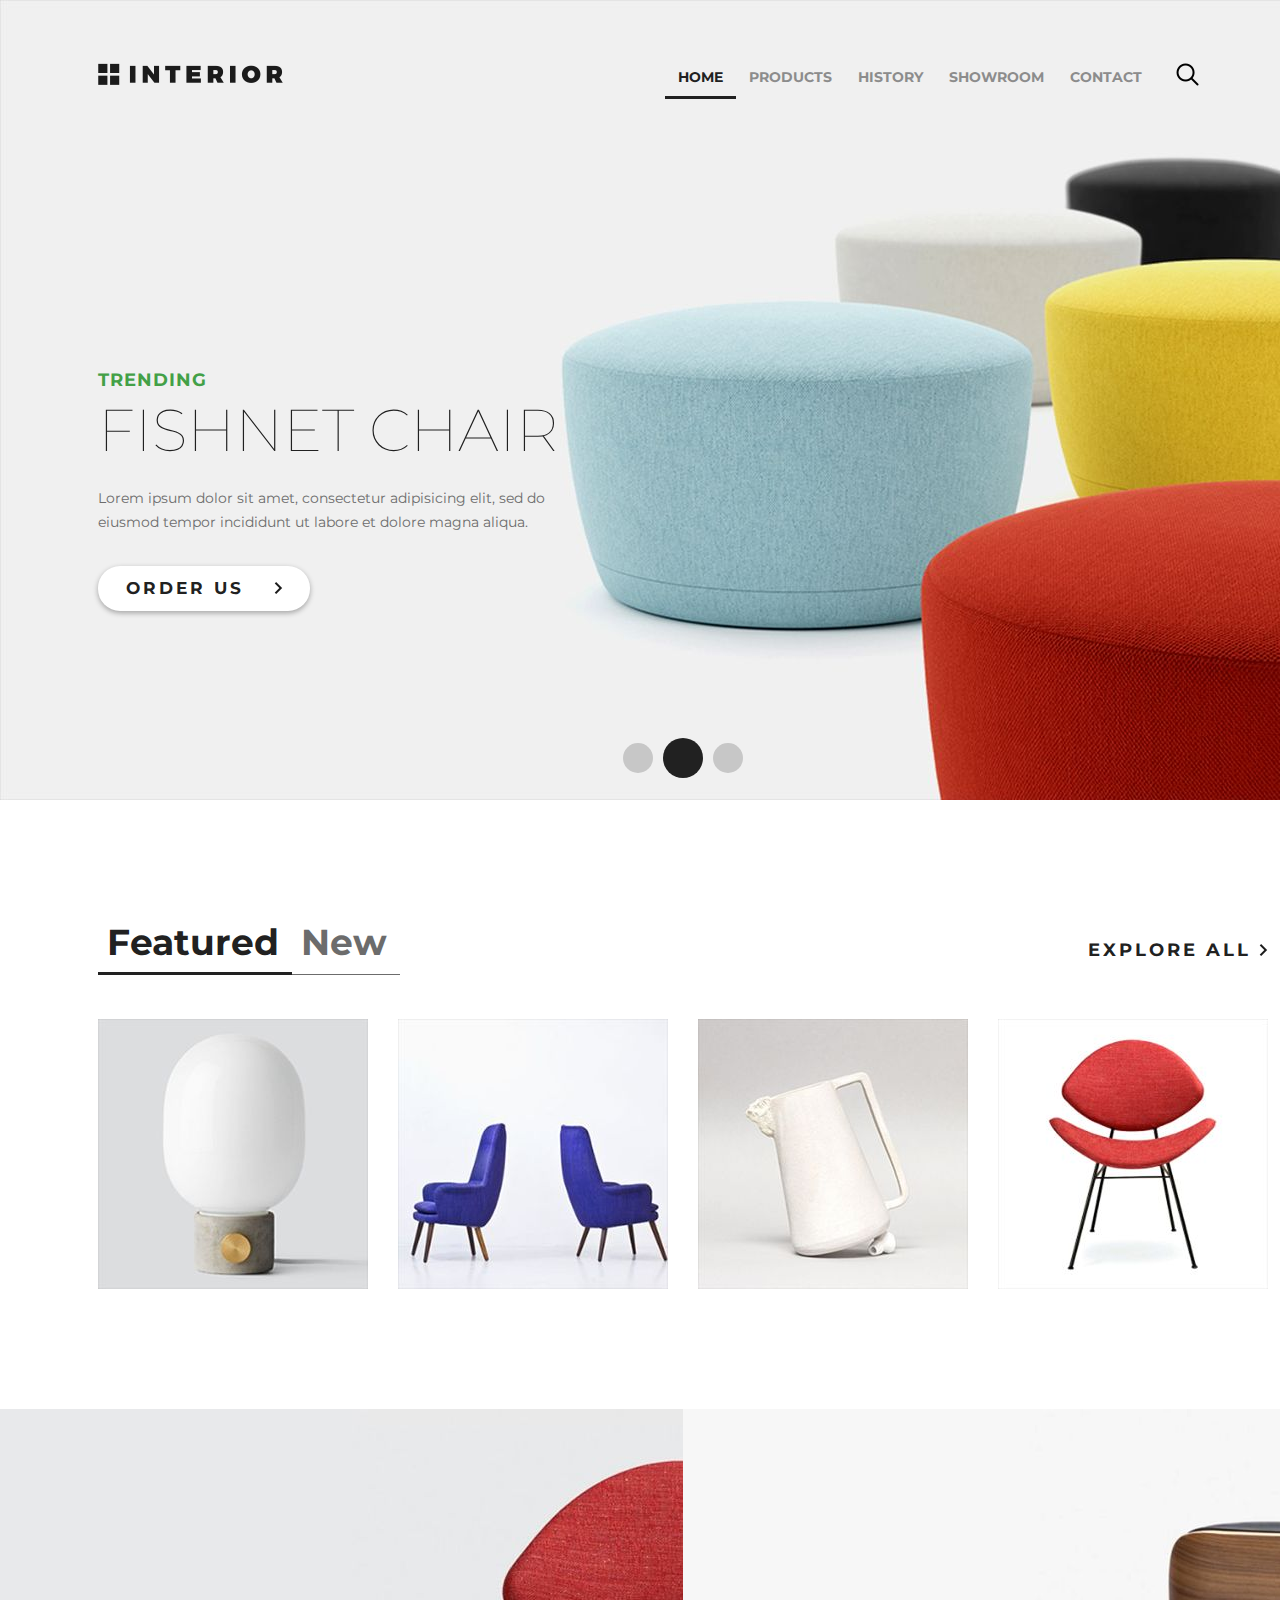
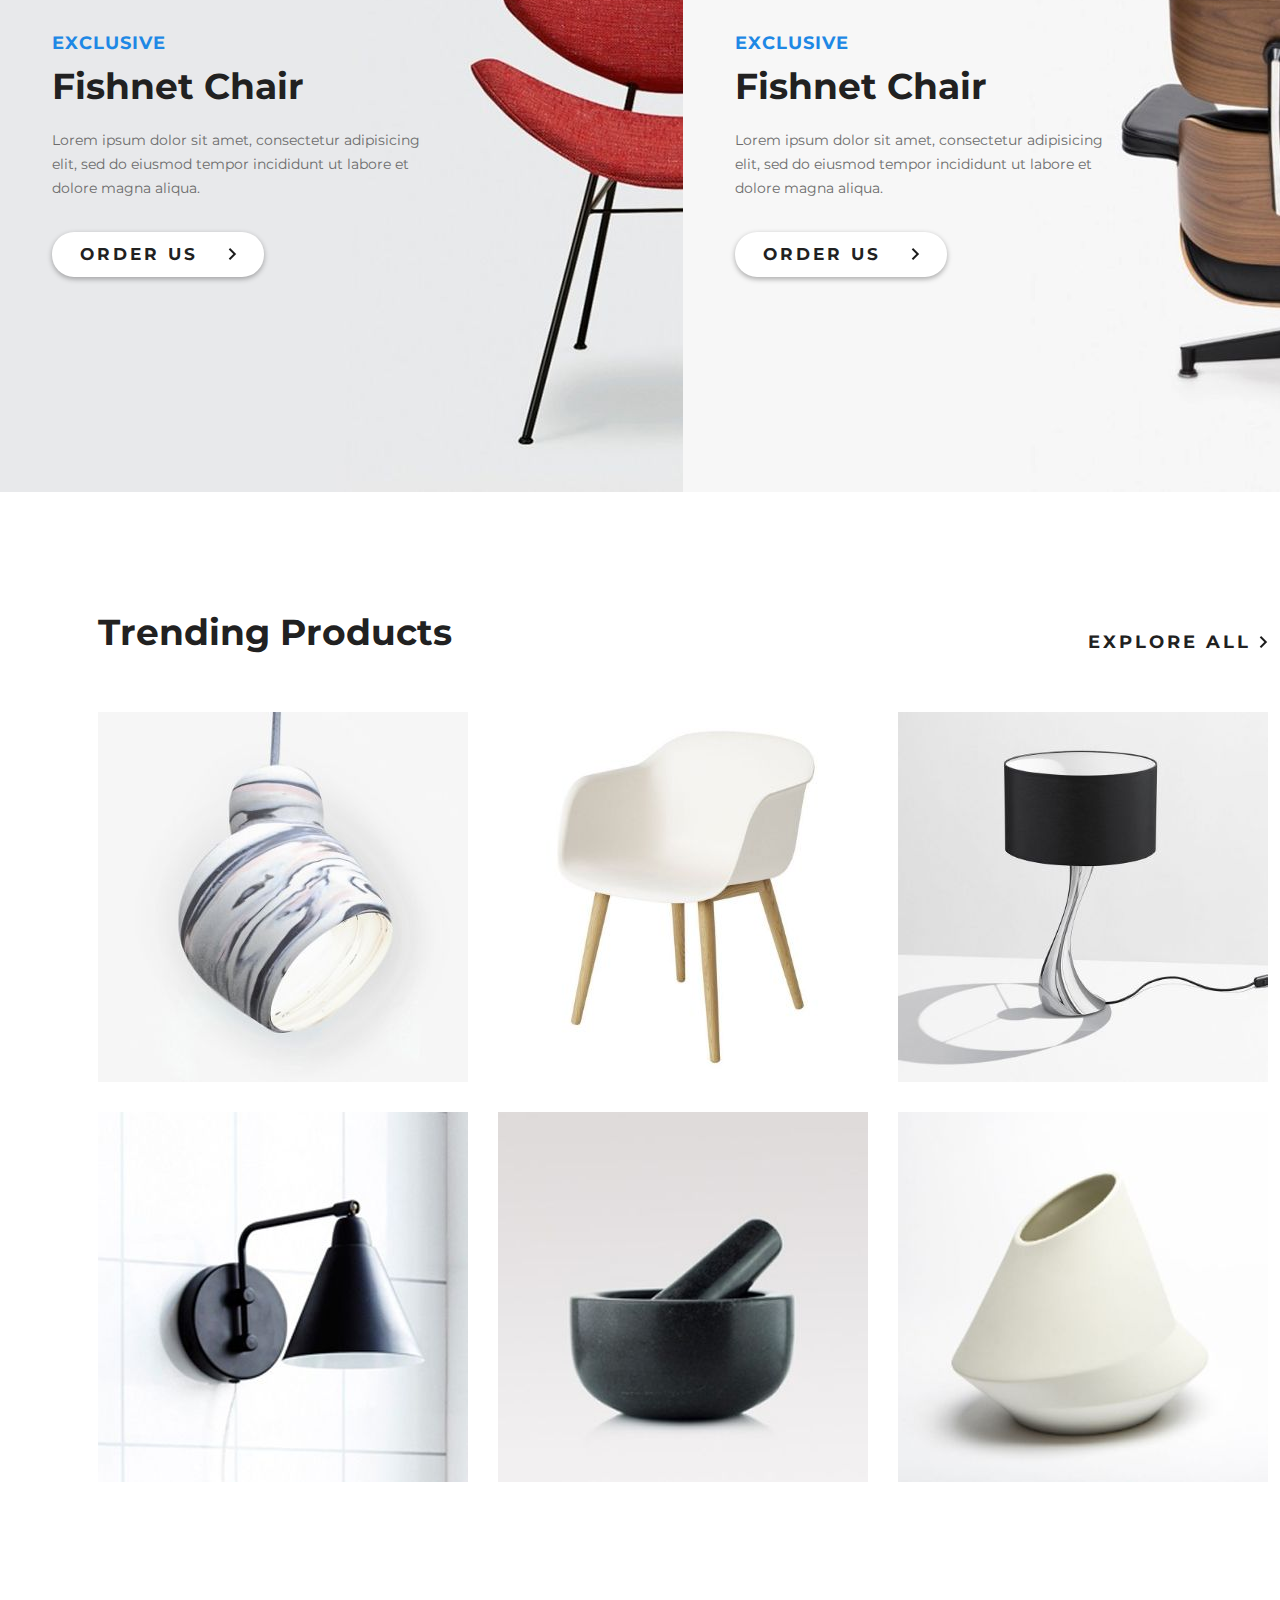
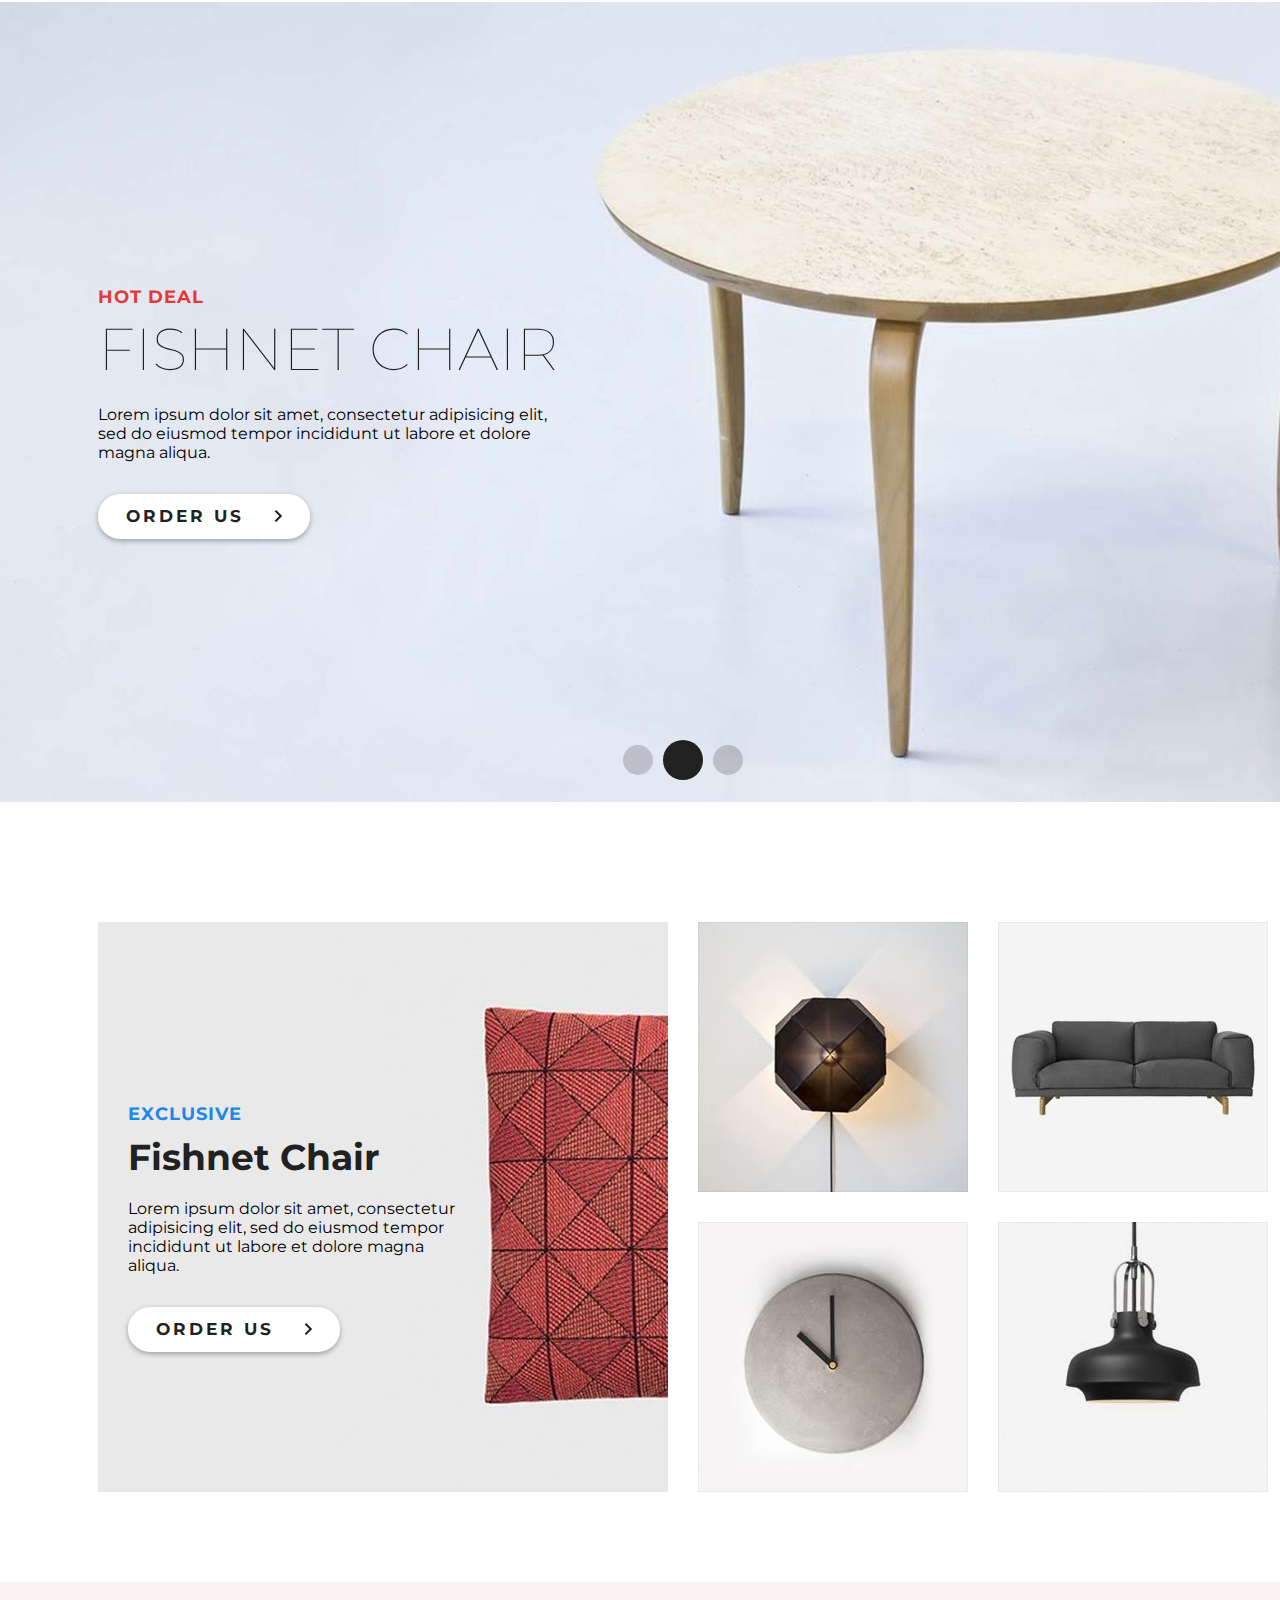
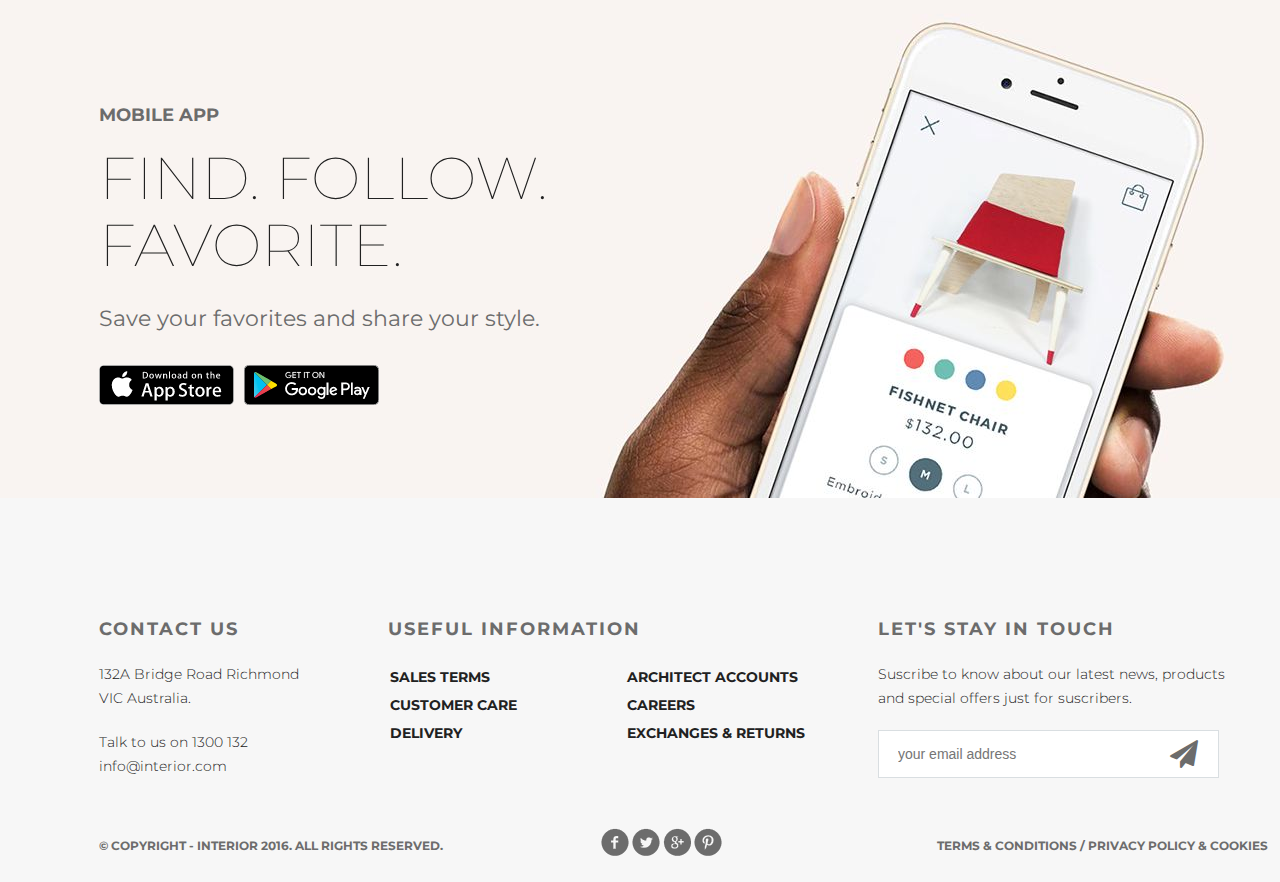
<file: index.html>
<!DOCTYPE html>
<html>
<head>
	<meta charset="utf-8">
	<title>Shop</title>
	<link rel="stylesheet" type="text/css" href="style.css">
	<link rel="stylesheet" href="fonts/font-awesome/css/font-awesome.css">
</head>
<body>
	<div class="container">
		<div class="slider">
			<div class="header clearfix">
				<a href="index.html" class="logo"></a>
				<ul class="menu">
					<li><a href="#" class="active">home</a></li>
					<li><a href="products.html">products</a></li>
					<li><a href="#">history</a></li>
					<li><a href="details.html">showroom</a></li>
					<li><a href="contact.html">contact</a></li>
				</ul>
				<a href="#" class="search"></a>
			</div>
			<div class="text-slider">
				<h3 class="green">trending</h3>
				<h3 class="big"> fishnet chair</h3>
				<p>Lorem ipsum dolor sit amet, consectetur adipisicing elit, sed do eiusmod
				tempor incididunt ut labore et dolore magna aliqua.</p>
				<a href="#" class="button-order">order us <img src="img/arrow.png" alt=""></a>
			</div>	
			<div class="navi">
				<a href="#"></a><a href="#"></a><a href="#"></a>
			</div>
		</div>

		<div class="featured">
			<div class="featured-menu">
					<a class="active" href="#">Featured</a><a href="#">New</a>
			</div>
			<a class="explore" href="#">explore all <img src="img/arrow.png" alt=""></a>
			<div class="clearfix">
			</div>
			<div class="tab-content">
				<div class="block">
					<a href="#"><img src="img/product-1.jpg" alt=""> 
						<div class="text">
							<img src="img/icon-hover.png" alt="img">
							<h4>Fishnet Chair</h4>
							<p>Seat and back with upholstery made of cold cure foam. </p>
						</div> 
					</a>
				</div>
				<div class="block">
					<a href="#"><img src="img/product-2.jpg" alt="">
						<div class="text">
							<img src="img/icon-hover.png" alt="">
							<h4>Fishnet Chair</h4>
							<p>Seat and back with upholstery made of cold cure foam. </p>
						</div>
					</a>
				</div>	
				<div class="block">
					<a href="#"><img src="img/product-3.jpg" alt="">
						<div class="text">
							<img src="img/icon-hover.png" alt="">
							<h4>Fishnet Chair</h4>
							<p>Seat and back with upholstery made of cold cure foam. </p>
						</div>
					</a>
				</div>
				<div class="block">
					<a href="#"><img src="img/product-4.jpg" alt="">
						<div class="text">
							<img src="img/icon-hover.png" alt="">
							<h4>Fishnet Chair</h4>
							<p>Seat and back with upholstery made of cold cure foam. </p>
						</div>
					</a>
				</div>
			</div>
		</div>

		<div class="promo-product clearfix">
			<div class="promo-content-1">
				<div class="text-promo">
					<h3 class="blue">exclusive</h3>
					<h3 class="big-bold"> Fishnet Chair</h3>
					<p>Lorem ipsum dolor sit amet, consectetur adipisicing elit, sed do eiusmod
					tempor incididunt ut labore et dolore magna aliqua.</p>
					<a href="#" class="button-order">order us <img src="img/arrow.png" alt=""></a>
				</div>
			</div>
			<div class="promo-content-2">
				<div class="text-promo">
					<h3 class="blue">exclusive</h3>
					<h3 class="big-bold"> Fishnet Chair</h3>
					<p>Lorem ipsum dolor sit amet, consectetur adipisicing elit, sed do eiusmod
					tempor incididunt ut labore et dolore magna aliqua.</p>
					<a href="#" class="button-order">order us <img src="img/arrow.png" alt=""></a>
				</div>
			</div>
		</div>

		<div class="trending">
			<div class="title clearfix">
				<h2>Trending Products</h2>
				<a class="explore" href="#">explore all <img src="img/arrow.png" alt=""></a>
			</div>
			<div class="trending-products clearfix">

				<div class="block">
					<a href="#"><img src="img/product-11.jpg" alt="">
						<div class="text">
							<img src="img/icon-hover.png" alt="img">
							<h4>Fishnet Chair</h4>
							<p>Seat and back with upholstery made of cold cure foam. </p>
						</div>
					</a>
				</div>
				<div class="block">
					<a href="#"><img src="img/product-21.jpg" alt="">
						<div class="text">
							<img src="img/icon-hover.png" alt="img">
							<h4>Fishnet Chair</h4>
							<p>Seat and back with upholstery made of cold cure foam. </p>
						</div>
					</a>
				</div>
				<div class="block">
					<a href="#"><img src="img/product-31.jpg" alt="">
						<div class="text">
							<img src="img/icon-hover.png" alt="img">
							<h4>Fishnet Chair</h4>
							<p>Seat and back with upholstery made of cold cure foam. </p>
						</div>
					</a>
				</div>
				<div class="block">
					<a href="#"><img src="img/product-41.jpg" alt="">
						<div class="text">
							<img src="img/icon-hover.png" alt="img">
							<h4>Fishnet Chair</h4>
							<p>Seat and back with upholstery made of cold cure foam. </p>
						</div>
					</a>
				</div>
				<div class="block">
					<a href="#"><img src="img/product-51.jpg" alt="">
						<div class="text">
							<img src="img/icon-hover.png" alt="img">
							<h4>Fishnet Chair</h4>
							<p>Seat and back with upholstery made of cold cure foam. </p>
						</div>
					</a>
				</div>
				<div class="block">
					<a href="#"><img src="img/product-61.jpg" alt="">
						<div class="text">
							<img src="img/icon-hover.png" alt="img">
							<h4>Fishnet Chair</h4>
							<p>Seat and back with upholstery made of cold cure foam. </p>
						</div>
					</a>
				</div>
			</div>
		</div>

		<div class="hot-deal">
			<div class="text-hotDeal">
				<h3 class="red">hot deal</h3>
				<h3 class="big">fishnet chair</h3>
				<p>Lorem ipsum dolor sit amet, consectetur adipisicing elit, sed do eiusmod
				tempor incididunt ut labore et dolore magna aliqua.</p>
				<a href="#" class="button-order">order us <img src="img/arrow.png" alt=""></a>
			</div>
			<div class="navi">
				<a href="#"></a><a href="#"></a><a href="#"></a>
			</div>
		</div>

		<div class="exclusive clearfix">
			<div class="exclusive-big">
				<div class="text-exclusive">
					<h3 class="blue">exclusive</h3>
					<h3 class="big-bold">Fishnet Chair</h3>
					<p>Lorem ipsum dolor sit amet, consectetur adipisicing elit, sed do eiusmod
					tempor incididunt ut labore et dolore magna aliqua.</p>
					<a href="#" class="button-order">order us <img src="img/arrow.png" alt=""></a>
				</div>
			</div>
			<div class="exclusive-small">

				<div class="block">
					<a href="#"><img src="img/product-2-sm.jpg" alt="">
						<div class="text">
							<img src="img/icon-hover.png" alt="img">
							<h4>Fishnet Chair</h4>
							<p>Seat and back with upholstery made of cold cure foam. </p>
						</div>
					</a>
				</div>
				<div class="block">
					<a href="#"><img src="img/product-3-sm.jpg" alt="">
						<div class="text">
							<img src="img/icon-hover.png" alt="img">
							<h4>Fishnet Chair</h4>
							<p>Seat and back with upholstery made of cold cure foam. </p>
						</div>
					</a>
				</div>
				<div class="block">
					<a href="#"><img src="img/product-4-sm.jpg" alt="">
						<div class="text">
							<img src="img/icon-hover.png" alt="img">
							<h4>Fishnet Chair</h4>
							<p>Seat and back with upholstery made of cold cure foam. </p>
						</div>
					</a>
				</div>
				<div class="block">
					<a href="#"><img src="img/product-5-sm.jpg" alt="">
						<div class="text">
							<img src="img/icon-hover.png" alt="img">
							<h4>Fishnet Chair</h4>
							<p>Seat and back with upholstery made of cold cure foam. </p>
						</div>
					</a>
				</div>
			</div>
		</div>
		
		<div class="mobile">
			<div class="text-mobile">
				<h3 class="grey">mobile app</h3>
				<h3 class="big-mobile">find. follow. favorite.</h3>
				<p>Save your favorites and share your style.</p>
				<a href="#" class="app"><img src="img/app-store.png" alt=""></a>
				<a href="#" class="app"><img src="img/google-play.png" alt=""></a>
			</div> 
		</div>
		
		<div class="clr"></div>

	</div>

<div class="footer">
			<div class="clearfix">
				<div class="text-footer">
					<h3>contact us</h3>
					<p>132A Bridge Road Richmond VIC Australia.</p>
					<p>Talk to us on 1300 132 info@interior.com</p>
				</div>
				<div class="text-footer">
					<h3>useful information</h3>
					<table>
						<tr>
							<td><a href="#">Sales terms</a></td>
	 						<td><a href="#">Architect accounts</a></td>
						</tr>
						<tr>
							<td><a href="#">Customer care</a></td>
	 						<td><a href="#">Careers</a></td>
						</tr>
						<tr>
							<td><a href="#">Delivery</a></td>
	 						<td><a href="#">Exchanges&nbsp;&amp;&nbsp;returns</a></td>
						</tr>
					</table>
				</div>
				<div class="text-footer clearfix">
					<h3>let's stay in touch</h3>
					<p>Suscribe to know about our latest news, products and special offers just for suscribers.</p>
					<form>
						<input type="email" name="email" placeholder="your email address">
						<a href="#"><i class="fa fa-paper-plane fa-2x" aria-hidden="true"></i></a>
					</form>
				</div>
			</div>
			<p class="small">&copy; Copyright - INTERIOR 2016. All Rights Reserved.</p>
			<div class="social">
				<a href="#" class="social1"></a>
				<a href="#" class="social2"></a>
				<a href="#" class="social3"></a>
				<a href="#" class="social4"></a>
			</div>
			<p class="small">Terms &amp; Conditions  /  Privacy policy &amp; Cookies</p>
		</div>	
	
</body>
</html>
</file>
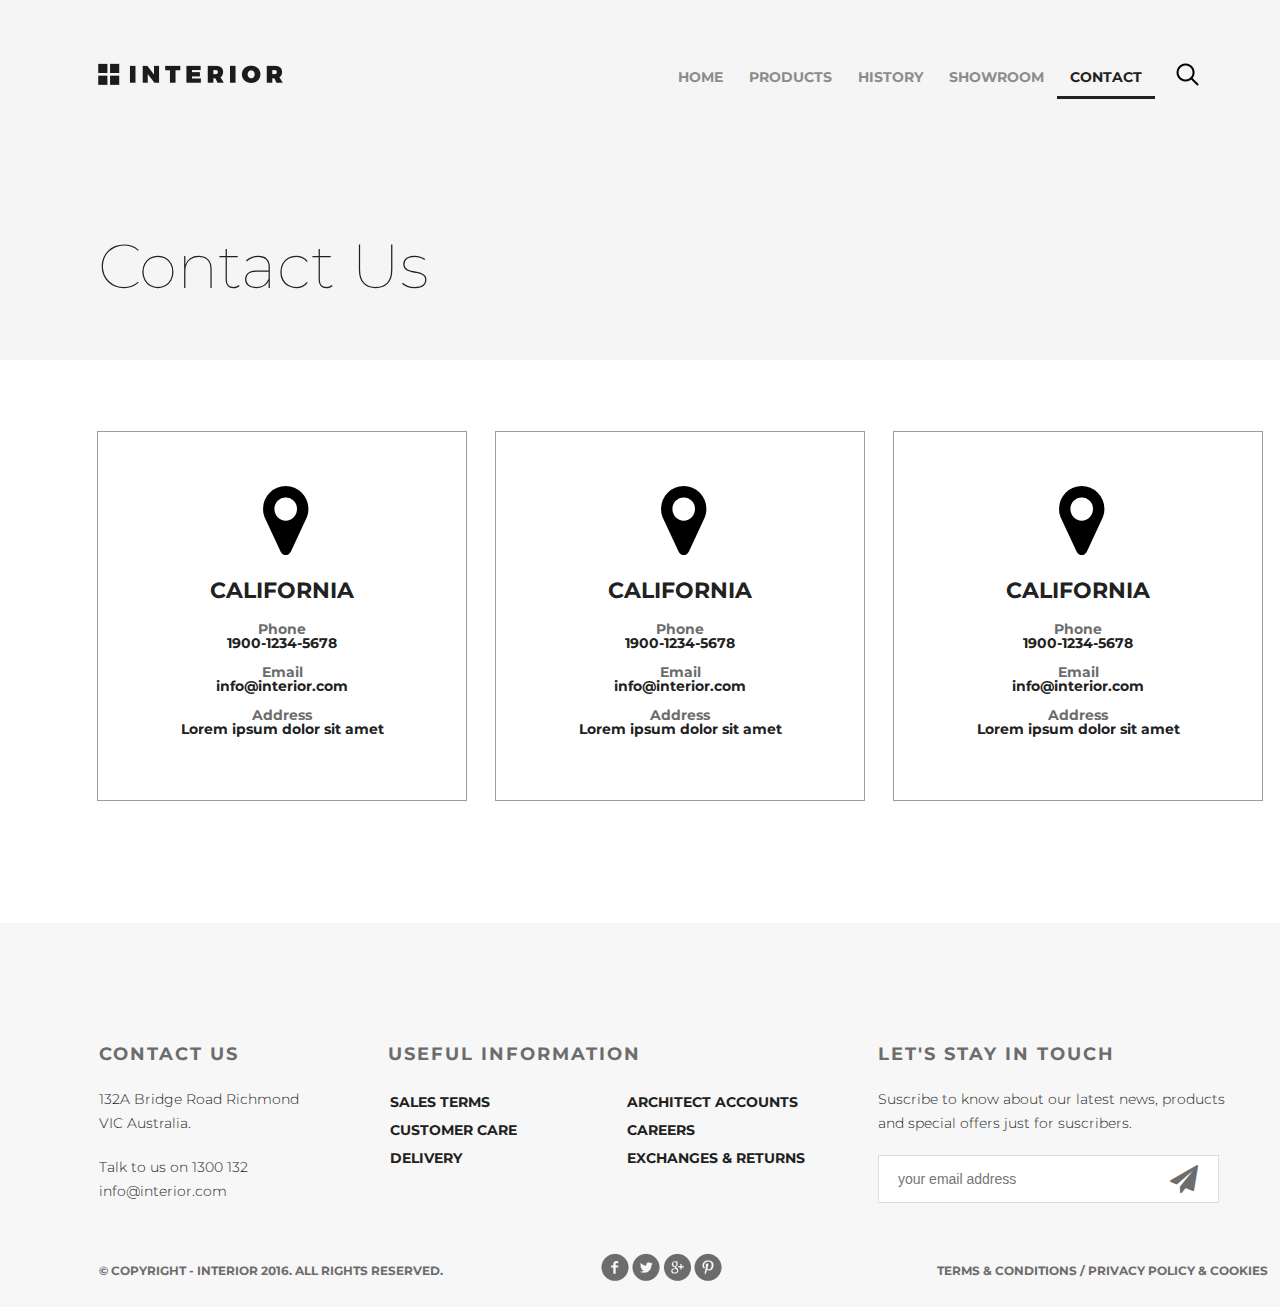
<file: contact.html>
<!DOCTYPE html>
<html>
<head>
	<meta charset="utf-8">
	<title>Shop</title>
	<!--<link rel="stylesheet" type="text/css" href="reset.css">-->
	<link rel="stylesheet" href="style.css">
	<link rel="stylesheet" href="fonts/font-awesome/css/font-awesome.css">
</head>
<body>
	<div class="container">
		<div class="hero">
			<div class="header clearfix">
				<a href="index.html" class="logo"></a>
				<ul class="menu">
					<li><a href="index.html">home</a></li>
					<li><a href="products.html">products</a></li>
					<li><a href="#">history</a></li>
					<li><a href="details.html">showroom</a></li>
					<li><a href="#" class="active">contact</a></li>
				</ul>
				<a href="#" class="search"></a>
			</div>
			<h1>contact us</h1>
		</div>

		<div class="location">
			<div class="location-1">
				<i class="fa fa-map-marker fa-5x"></i>
				<h4>california</h4>
				<div class="contacts">
					<h5>Phone</h5>
					<p>1900-1234-5678</p>
				</div>
				<div class="contacts">
					<h5>Email</h5>
					<p>info@interior.com</p>
				</div>
				<div class="contacts">
					<h5>Address</h5>
					<p>Lorem ipsum dolor sit amet</p>
				</div>
			</div>
			<div class="location-1">
				<i class="fa fa-map-marker fa-5x"></i>
				<h4>california</h4>
				<div class="contacts">
					<h5>Phone</h5>
					<p>1900-1234-5678</p>
				</div>
				<div class="contacts">
					<h5>Email</h5>
					<p>info@interior.com</p>
				</div>
				<div class="contacts">
					<h5>Address</h5>
					<p>Lorem ipsum dolor sit amet</p>
				</div>
			</div>
			<div class="location-1">
				<i class="fa fa-map-marker fa-5x"></i>
				<h4>california</h4>
				<div class="contacts">
					<h5>Phone</h5>
					<p>1900-1234-5678</p>
				</div>
				<div class="contacts">
					<h5>Email</h5>
					<p>info@interior.com</p>
				</div>
				<div class="contacts">
					<h5>Address</h5>
					<p>Lorem ipsum dolor sit amet</p>
				</div>
			</div>
		</div>

		<div class="clr"></div>
	</div>	

	<div class="footer">
		<div class="clearfix">
			<div class="text-footer">
				<h3>contact us</h3>
				<p>132A Bridge Road Richmond VIC Australia.</p>
				<p>Talk to us on 1300 132 info@interior.com</p>
			</div>
			<div class="text-footer">
				<h3>useful information</h3>
				<table>
					<tr>
						<td><a href="#">Sales terms</a></td>
	 					<td><a href="#">Architect accounts</a></td>
					</tr>
					<tr>
						<td><a href="#">Customer care</a></td>
	 					<td><a href="#">Careers</a></td>
					</tr>
					<tr>
						<td><a href="#">Delivery</a></td>
	 					<td><a href="#">Exchanges&nbsp;&amp;&nbsp;returns</a></td>
					</tr>
				</table>
			</div>
			<div class="text-footer clearfix">
				<h3>let's stay in touch</h3>
				<p>Suscribe to know about our latest news, products and special offers just for suscribers.</p>
				<form>
					<input type="email" name="email" placeholder="your email address">
					<a href="#"><i class="fa fa-paper-plane fa-2x" aria-hidden="true"></i></a>
				</form>
			</div>
		</div>
		<p class="small">&copy; Copyright - INTERIOR 2016. All Rights Reserved.</p>
		<div class="social">
			<a href="#" class="social1"></a>
			<a href="#" class="social2"></a>
			<a href="#" class="social3"></a>
			<a href="#" class="social4"></a>
		</div>
		<p class="small">Terms &amp; Conditions  /  Privacy policy &amp; Cookies</p>
	</div>
			
</body>
</html>
</file>
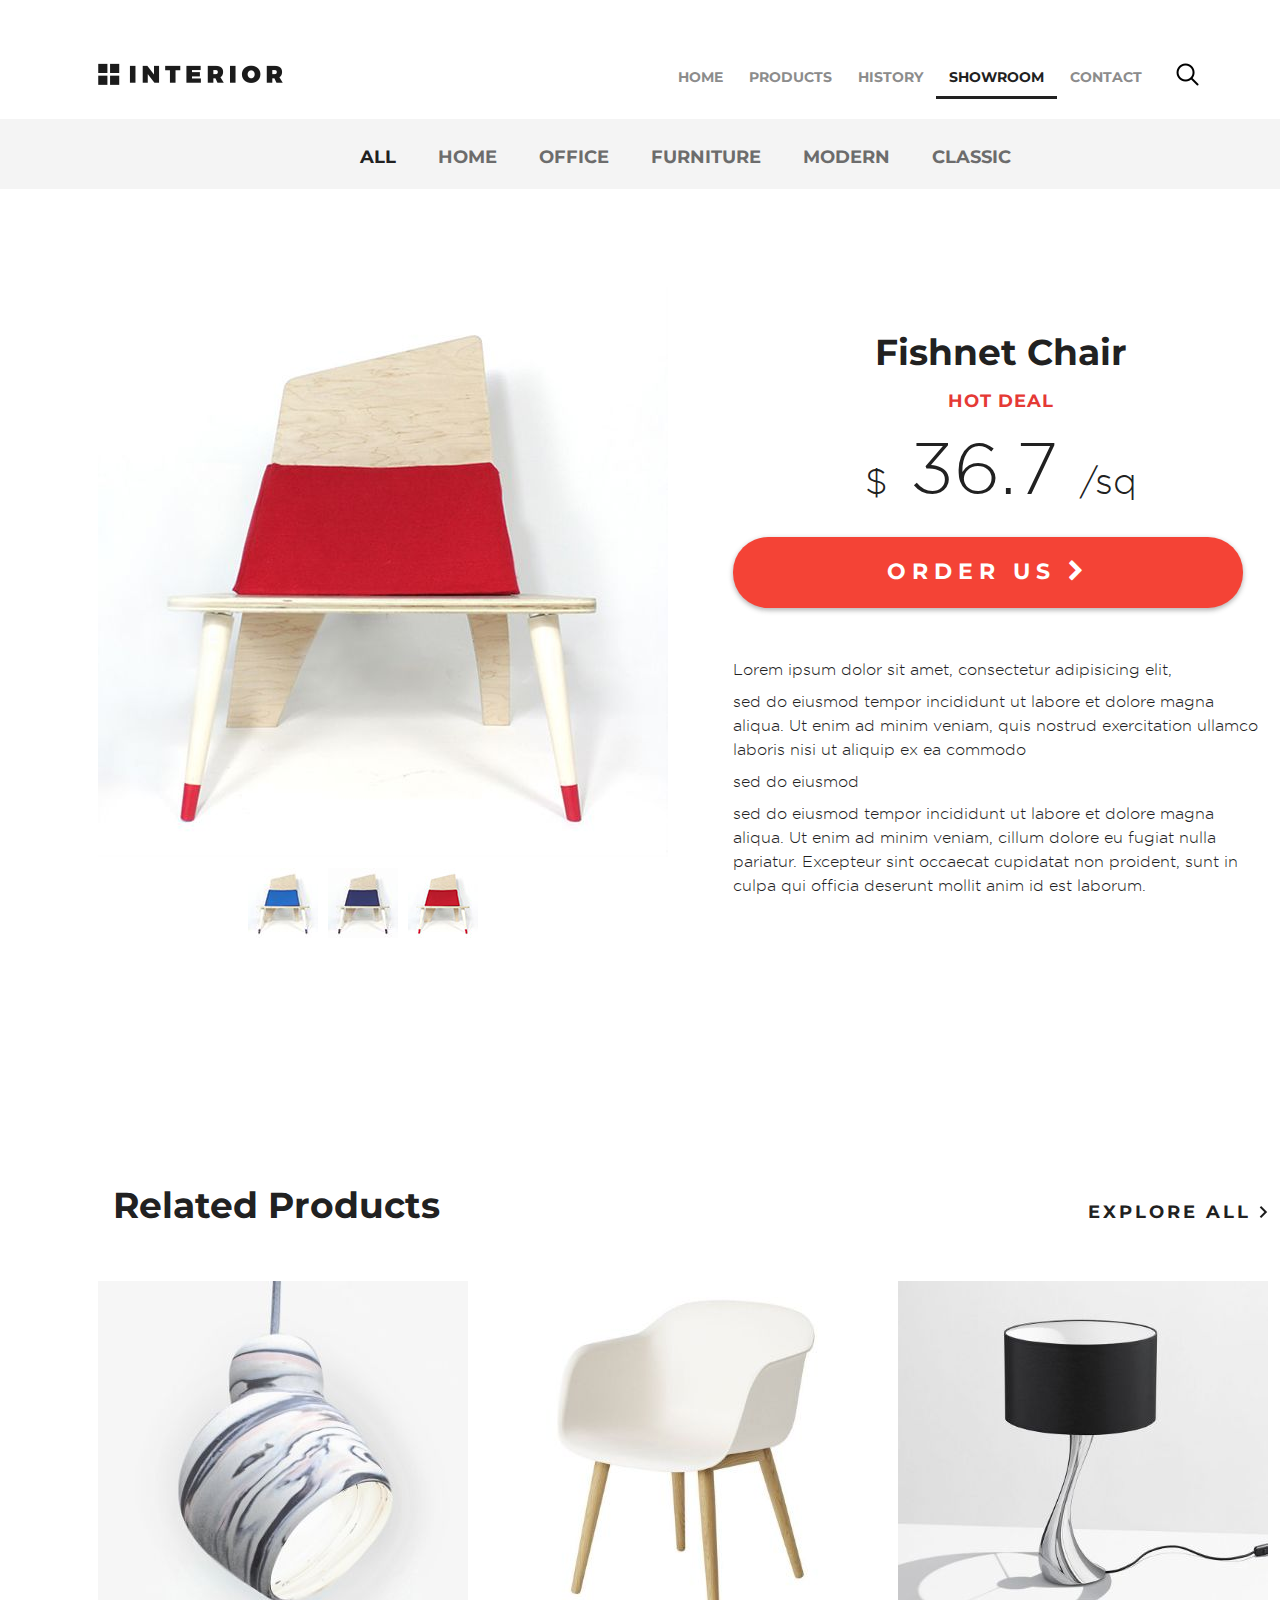
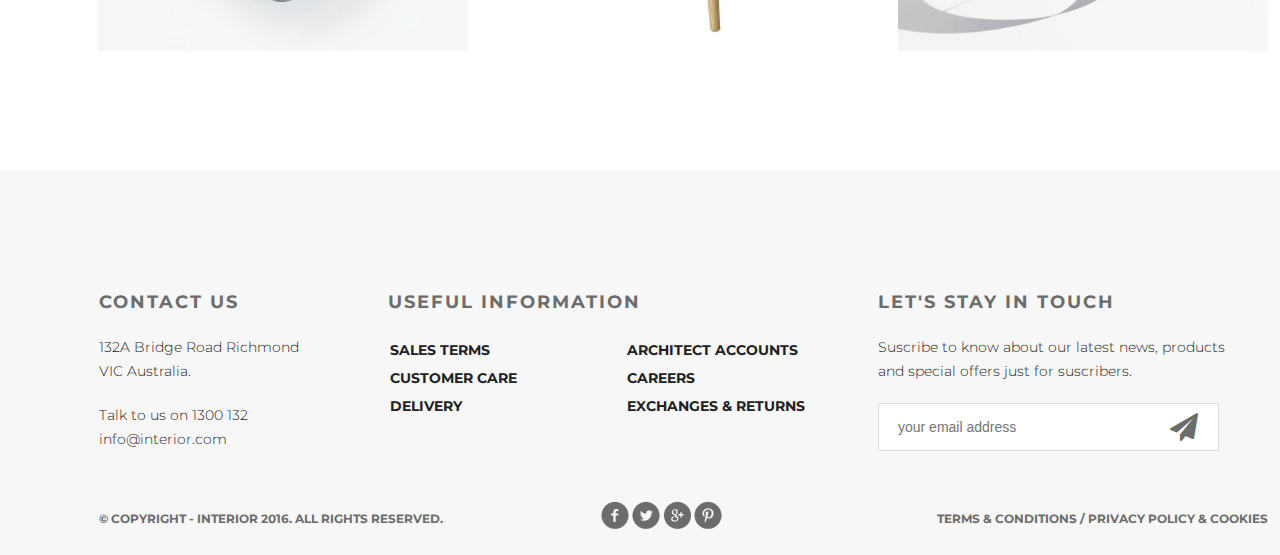
<file: details.html>
<!DOCTYPE html>
<html>
<head>
	<meta charset="utf-8">
	<title>Shop</title>
	<link rel="stylesheet" href="style.css">
	<link rel="stylesheet" href="fonts/font-awesome/css/font-awesome.css">
</head>
<body>
	<div class="container">
		<div class="hero-white">
			<div class="header clearfix">
				<a href="index.html" class="logo"></a>
				<ul class="menu">
					<li><a href="index.html">home</a></li>
					<li><a href="products.html">products</a></li>
					<li><a href="#">history</a></li>
					<li><a href="#" class="active">showroom</a></li>
					<li><a href="contact.html">contact</a></li>
				</ul>
				<a href="#" class="search"></a>
			</div>
		</div>

		<div class="details">
			<div class="links clearfix">
				<ul class="links-menu">
					<li><a href="#" class="active">all</a></li>
					<li><a href="#">home</a></li>
					<li><a href="#">office</a></li>
					<li><a href="#">furniture</a></li>
					<li><a href="#">modern</a></li>
					<li><a href="#">classic</a></li>
				</ul>
			</div>

			<div class="details-products">
				<div class="details-slider">
					<div class="slider-product">
						<img src="img/slider1.jpg" alt="">
					</div>
					<div class="slider-control">
						<div class="block">
							<a href="#"><img src="img/controll.jpg" alt="">
								<div class="text"></div>
							</a>
						</div>
						<div class="block">
							<a href="#"><img src="img/controll1.jpg" alt="">
								<div class="text"></div>
							</a>
						</div>
						<div class="block">
							<a href="#"><img src="img/controll2.jpg" alt="">
								<div class="text"></div>
							</a>
						</div>
					</div>
				</div>

				<div class="description">
					<h3 class="big-bold">fishnet chair</h3>
					<h3 class="red">hot deal</h3>
					<p class="price"><span>$</span> 36.7 <span>/sq</span></p>
					<a href="#" class="red-button">
						order us <i class="fa fa-chevron-right" aria-hidden="true"></i>
					</a>
					<div class="description-text">
						<p>Lorem ipsum dolor sit amet, consectetur adipisicing elit,</p> 
						<p>sed do eiusmod
						tempor incididunt ut labore et dolore magna aliqua. Ut enim ad minim veniam,
						quis nostrud exercitation ullamco laboris nisi ut aliquip ex ea commodo</p> 
						<p>sed do eiusmod</p>
						<p>sed do eiusmod
						tempor incididunt ut labore et dolore magna aliqua. Ut enim ad minim veniam,
						cillum dolore eu fugiat nulla pariatur. Excepteur sint occaecat cupidatat non
						proident, sunt in culpa qui officia deserunt mollit anim id est laborum.</p>
					</div>
				</div>
			</div>

			<div class="related">
				<div class="title clearfix">
					<h2>Related Products</h2>
					<a class="explore" href="#">explore all <img src="img/arrow.png" alt=""></a>
				</div>
				<div class="related-products clearfix">
					<div class="block">
						<a href="#"><img src="img/product-11.jpg" alt="">
							<div class="text">
								<img src="img/icon-hover.png" alt="img">
								<h4>Fishnet Chair</h4>
								<p>Seat and back with upholstery made of cold cure foam. </p>
							</div>
						</a>
					</div>
					<div class="block">
						<a href="#"><img src="img/product-21.jpg" alt="">
							<div class="text">
								<img src="img/icon-hover.png" alt="img">
								<h4>Fishnet Chair</h4>
								<p>Seat and back with upholstery made of cold cure foam. </p>
							</div>
						</a>
					</div>
					<div class="block">
						<a href="#"><img src="img/product-31.jpg" alt="">
							<div class="text">
								<img src="img/icon-hover.png" alt="img">
								<h4>Fishnet Chair</h4>
								<p>Seat and back with upholstery made of cold cure foam. </p>
							</div>
						</a>
					</div>
				</div>
			</div>
		</div>

		<div class="clr"></div>

	</div>	

	<div class="footer">
		<div class="clearfix">
			<div class="text-footer">
				<h3>contact us</h3>
				<p>132A Bridge Road Richmond VIC Australia.</p>
				<p>Talk to us on 1300 132 info@interior.com</p>
			</div>
			<div class="text-footer">
				<h3>useful information</h3>
				<table>
					<tr>
						<td><a href="#">Sales terms</a></td>
	 					<td><a href="#">Architect accounts</a></td>
					</tr>
					<tr>
						<td><a href="#">Customer care</a></td>
	 					<td><a href="#">Careers</a></td>
					</tr>
					<tr>
						<td><a href="#">Delivery</a></td>
	 					<td><a href="#">Exchanges&nbsp;&amp;&nbsp;returns</a></td>
					</tr>
				</table>
			</div>
			<div class="text-footer clearfix">
				<h3>let's stay in touch</h3>
				<p>Suscribe to know about our latest news, products and special offers just for suscribers.</p>
				<form>
					<input type="email" name="email" placeholder="your email address">
					<a href="#"><i class="fa fa-paper-plane fa-2x" aria-hidden="true"></i></a>
				</form>
			</div>
		</div>
		<p class="small">&copy; Copyright - INTERIOR 2016. All Rights Reserved.</p>
		<div class="social">
			<a href="#" class="social1"></a>
			<a href="#" class="social2"></a>
			<a href="#" class="social3"></a>
			<a href="#" class="social4"></a>
		</div>
		<p class="small">Terms &amp; Conditions  /  Privacy policy &amp; Cookies</p>
	</div>

</body>
</html>
</file>
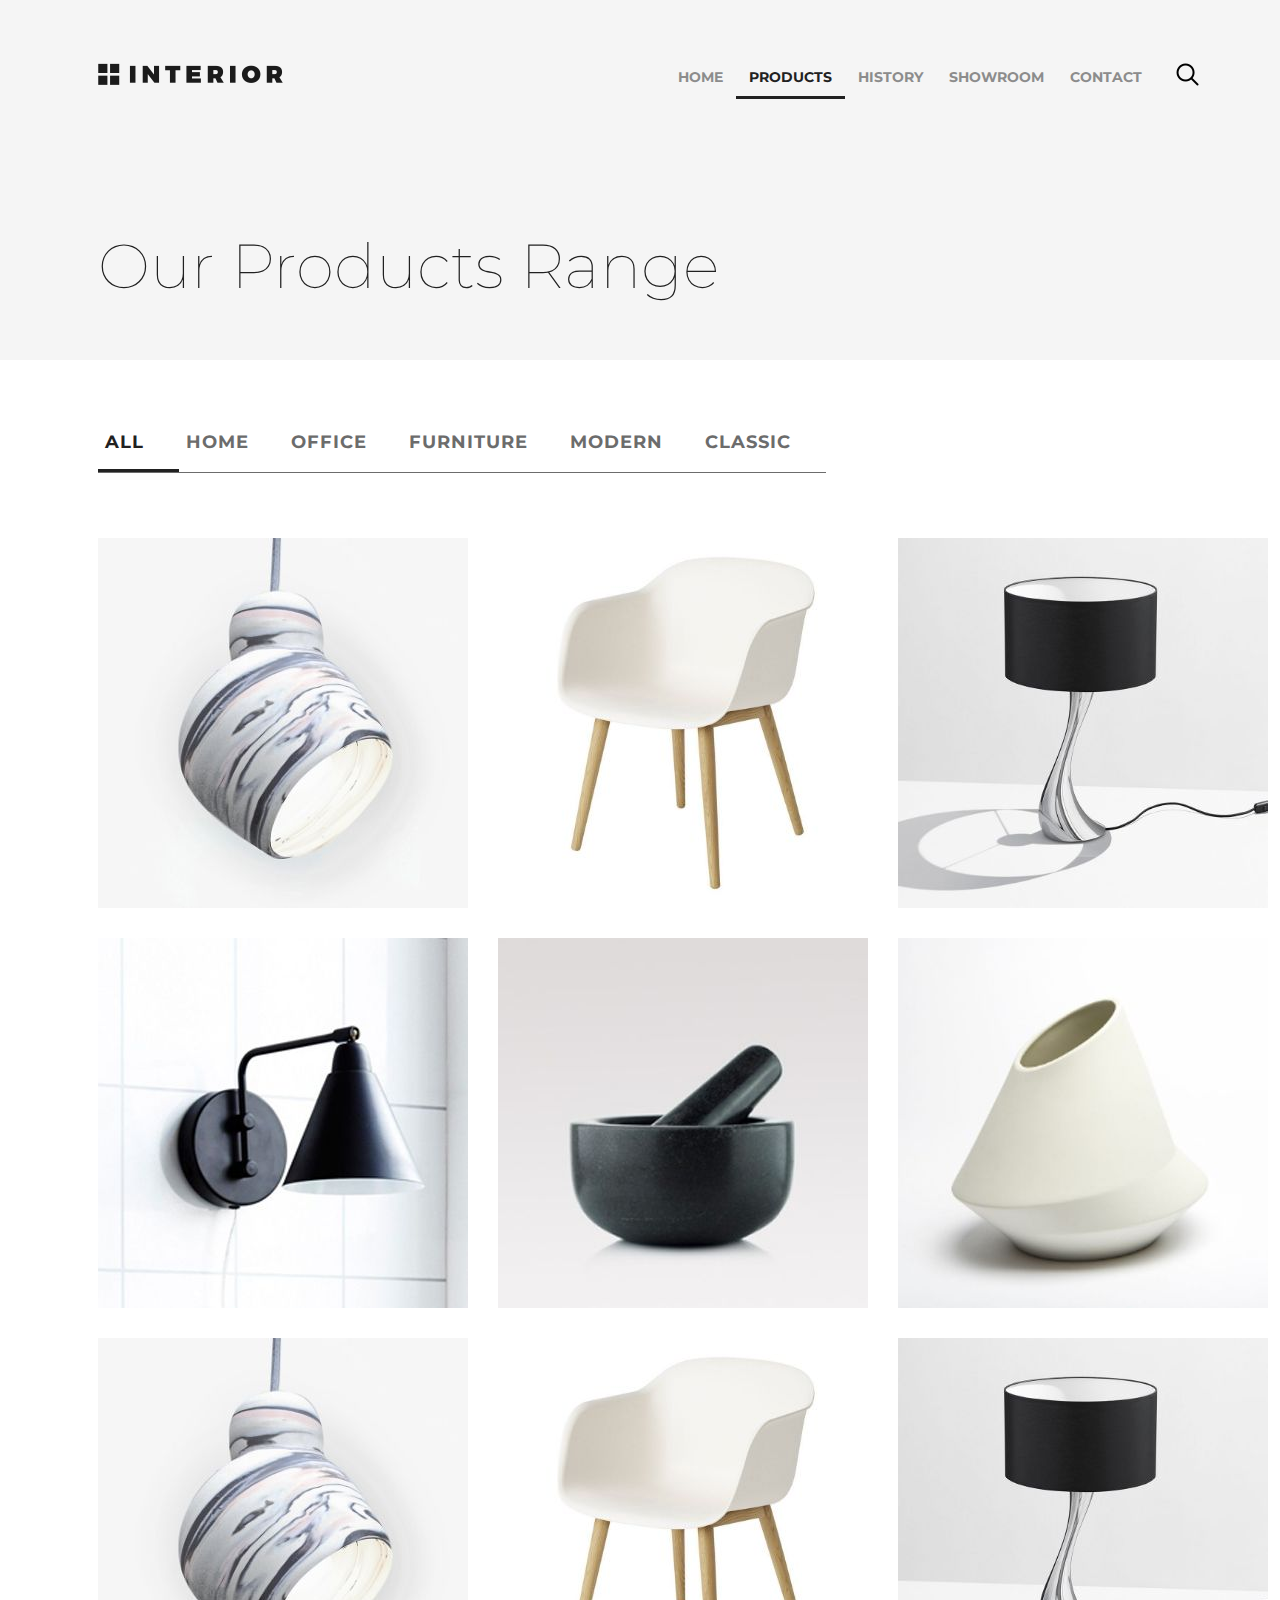
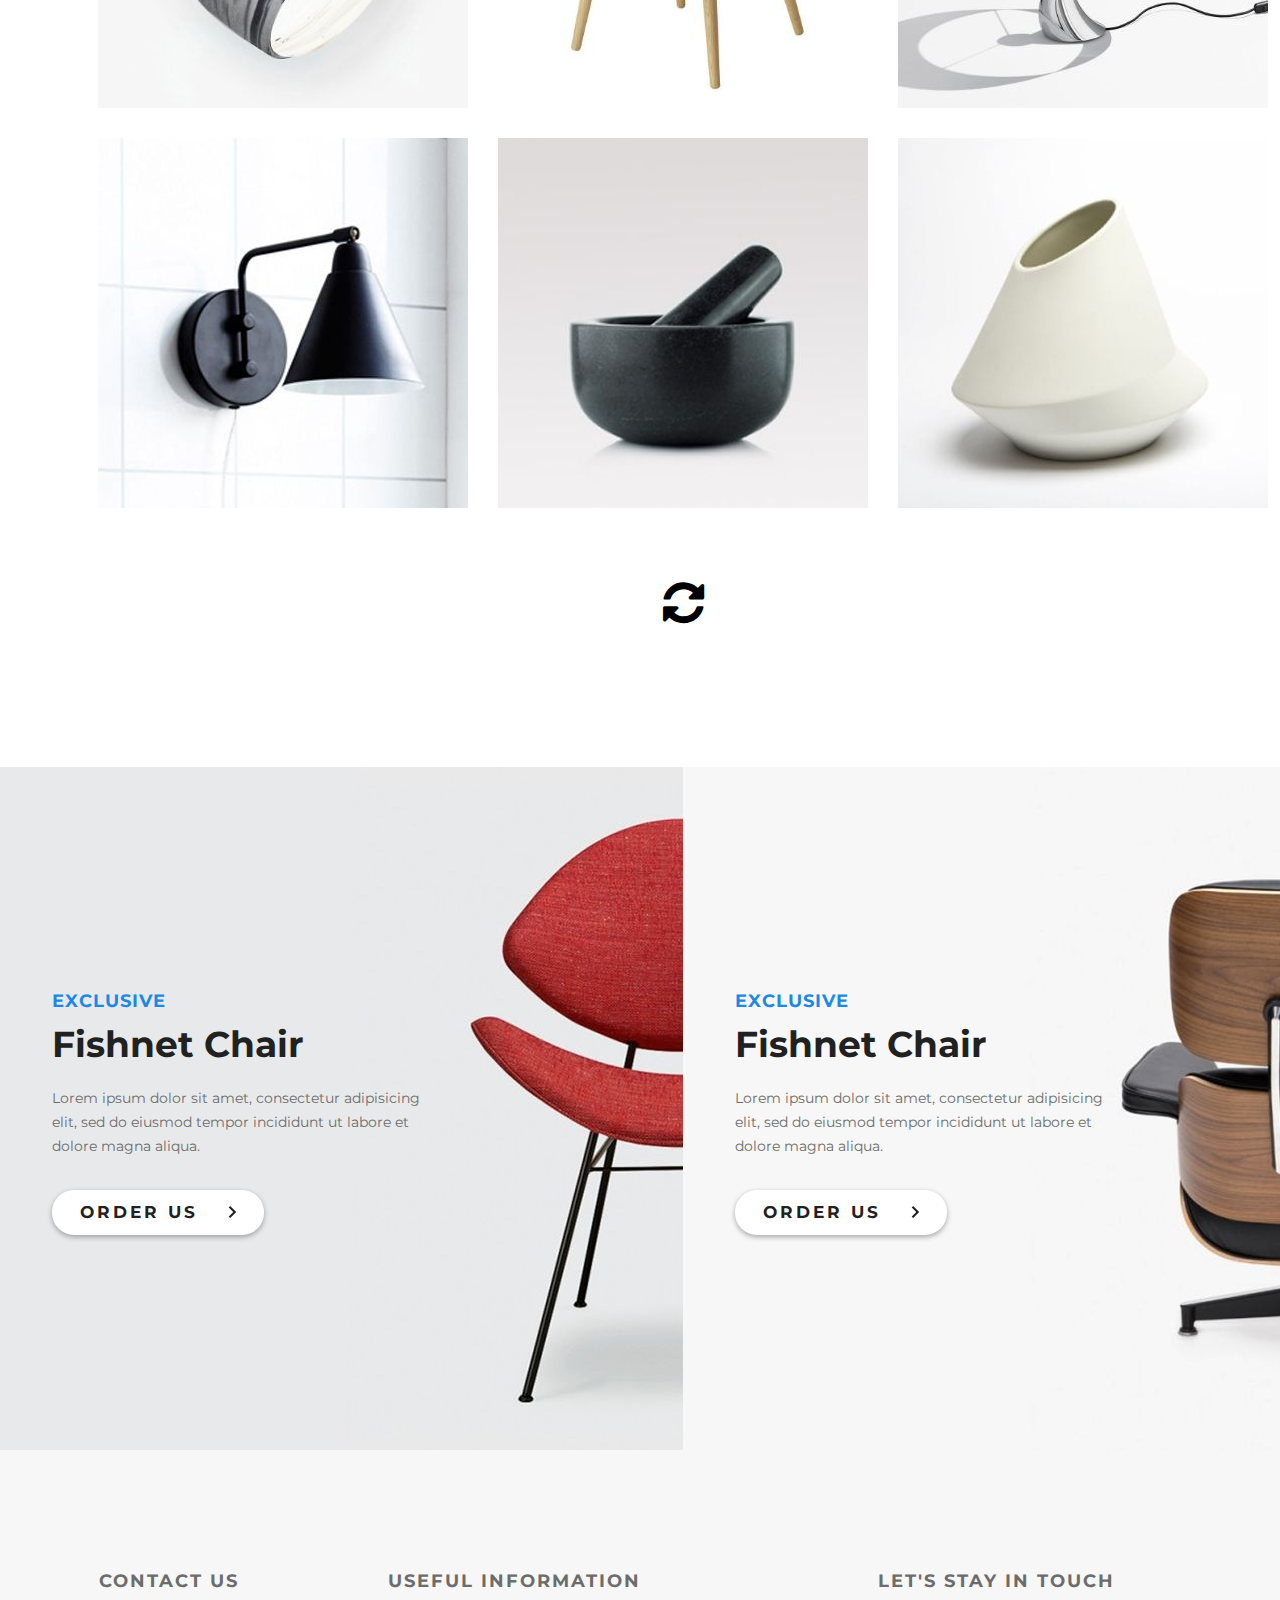
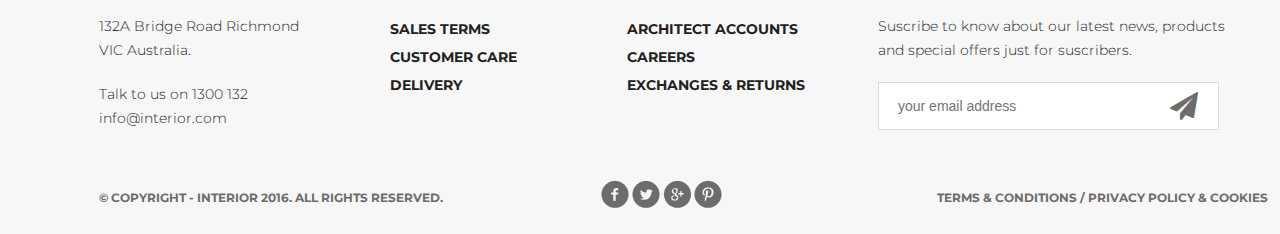
<file: products.html>
<!DOCTYPE html>
<html>
<head>
	<meta charset="utf-8">
	<title>Shop</title>
	<!--<link rel="stylesheet" type="text/css" href="reset.css">-->
	<link rel="stylesheet" href="style.css">
	<link rel="stylesheet" href="fonts/font-awesome/css/font-awesome.css">
</head>
<body>
	<div class="container">
		<div class="hero">
			<div class="header clearfix">
				<a href="index.html" class="logo"></a>
				<ul class="menu">
					<li><a href="index.html">home</a></li>
					<li><a href="#" class="active">products</a></li>
					<li><a href="#">history</a></li>
					<li><a href="details.html">showroom</a></li>
					<li><a href="contact.html">contact</a></li>
				</ul>
				<a href="#" class="search"></a>
			</div>
			<h1>our products range</h1>
		</div>

		<div class="products-box">
        	<ul class="tab-control clearfix">
				<li><a href="#" class="active">all</a></li>
				<li><a href="#">home</a></li>
				<li><a href="#">office</a></li>
				<li><a href="#">furniture</a></li>
				<li><a href="#">modern</a></li>
				<li><a href="#">classic</a></li>
			</ul>			
			<div class="products clearfix">
				
				<div class="block">
					<a href="#"><img src="img/product-11.jpg" alt="">
						<div class="text">
							<img src="img/icon-hover.png" alt="img">
							<h4>Fishnet Chair</h4>
							<p>Seat and back with upholstery made of cold cure foam. </p>
						</div>
					</a>
				</div>
				<div class="block">
					<a href="#"><img src="img/product-21.jpg" alt="">
						<div class="text">
							<img src="img/icon-hover.png" alt="img">
							<h4>Fishnet Chair</h4>
							<p>Seat and back with upholstery made of cold cure foam. </p>
						</div>
					</a>
				</div>
				<div class="block">
					<a href="#"><img src="img/product-31.jpg" alt="">
						<div class="text">
							<img src="img/icon-hover.png" alt="img">
							<h4>Fishnet Chair</h4>
							<p>Seat and back with upholstery made of cold cure foam. </p>
						</div>
					</a>
				</div>
				<div class="block">
					<a href="#"><img src="img/product-41.jpg" alt="">
						<div class="text">
							<img src="img/icon-hover.png" alt="img">
							<h4>Fishnet Chair</h4>
							<p>Seat and back with upholstery made of cold cure foam. </p>
						</div>
					</a>
				</div>
				<div class="block">
					<a href="#"><img src="img/product-51.jpg" alt="">
						<div class="text">
							<img src="img/icon-hover.png" alt="img">
							<h4>Fishnet Chair</h4>
							<p>Seat and back with upholstery made of cold cure foam. </p>
						</div>
					</a>
				</div>
				<div class="block">
					<a href="#"><img src="img/product-61.jpg" alt="">
						<div class="text">
							<img src="img/icon-hover.png" alt="img">
							<h4>Fishnet Chair</h4>
							<p>Seat and back with upholstery made of cold cure foam. </p>
						</div>
					</a>
				</div>
				<div class="block">
					<a href="#"><img src="img/product-11.jpg" alt="">
						<div class="text">
							<img src="img/icon-hover.png" alt="img">
							<h4>Fishnet Chair</h4>
							<p>Seat and back with upholstery made of cold cure foam. </p>
						</div>
					</a>
				</div>
				<div class="block">
					<a href="#"><img src="img/product-21.jpg" alt="">
						<div class="text">
							<img src="img/icon-hover.png" alt="img">
							<h4>Fishnet Chair</h4>
							<p>Seat and back with upholstery made of cold cure foam. </p>
						</div>
					</a>
				</div>
				<div class="block">
					<a href="#"><img src="img/product-31.jpg" alt="">
						<div class="text">
							<img src="img/icon-hover.png" alt="img">
							<h4>Fishnet Chair</h4>
							<p>Seat and back with upholstery made of cold cure foam. </p>
						</div>
					</a>
				</div>
				<div class="block">
					<a href="#"><img src="img/product-41.jpg" alt="">
						<div class="text">
							<img src="img/icon-hover.png" alt="img">
							<h4>Fishnet Chair</h4>
							<p>Seat and back with upholstery made of cold cure foam. </p>
						</div>
					</a>
				</div>
				<div class="block">
					<a href="#"><img src="img/product-51.jpg" alt="">
						<div class="text">
							<img src="img/icon-hover.png" alt="img">
							<h4>Fishnet Chair</h4>
							<p>Seat and back with upholstery made of cold cure foam. </p>
						</div>
					</a>
				</div>
				<div class="block">
					<a href="#"><img src="img/product-61.jpg" alt="">
						<div class="text">
							<img src="img/icon-hover.png" alt="img">
							<h4>Fishnet Chair</h4>
							<p>Seat and back with upholstery made of cold cure foam. </p>
						</div>
					</a>
				</div>
			</div>
		</div>

		<div class="loading">
			<i class="fa fa-refresh fa-spin fa-3x"></i>
			<span class="sr-only">Loading...</span>
		</div>
		
		<div class="promo-product clearfix">
			<div class="promo-content-1">
				<div class="text-promo">
					<h3 class="blue">exclusive</h3>
					<h3 class="big-bold"> Fishnet Chair</h3>
					<p>Lorem ipsum dolor sit amet, consectetur adipisicing elit, sed do eiusmod
					tempor incididunt ut labore et dolore magna aliqua.</p>
					<a href="#" class="button-order">order us <img src="img/arrow.png" alt=""></a>
				</div>
			</div>
			<div class="promo-content-2">
				<div class="text-promo">
					<h3 class="blue">exclusive</h3>
					<h3 class="big-bold"> Fishnet Chair</h3>
					<p>Lorem ipsum dolor sit amet, consectetur adipisicing elit, sed do eiusmod
					tempor incididunt ut labore et dolore magna aliqua.</p>
					<a href="#" class="button-order">order us <img src="img/arrow.png" alt=""></a>
				</div>
			</div>
		</div>

		<div class="clr"></div>

	</div>	

	<div class="footer">
		<div class="clearfix">
			<div class="text-footer">
				<h3>contact us</h3>
				<p>132A Bridge Road Richmond VIC Australia.</p>
				<p>Talk to us on 1300 132 info@interior.com</p>
			</div>
			<div class="text-footer">
				<h3>useful information</h3>
				<table>
					<tr>
						<td><a href="#">Sales terms</a></td>
	 					<td><a href="#">Architect accounts</a></td>
					</tr>
					<tr>
						<td><a href="#">Customer care</a></td>
	 					<td><a href="#">Careers</a></td>
					</tr>
					<tr>
						<td><a href="#">Delivery</a></td>
	 					<td><a href="#">Exchanges&nbsp;&amp;&nbsp;returns</a></td>
					</tr>
				</table>
			</div>
			<div class="text-footer clearfix">
				<h3>let's stay in touch</h3>
				<p>Suscribe to know about our latest news, products and special offers just for suscribers.</p>
				<form>
					<input type="email" name="email" placeholder="your email address">
					<a href="#"><i class="fa fa-paper-plane fa-2x" aria-hidden="true"></i></a>
				</form>
			</div>
		</div>
		<p class="small">&copy; Copyright - INTERIOR 2016. All Rights Reserved.</p>
		<div class="social">
			<a href="#" class="social1"></a>
			<a href="#" class="social2"></a>
			<a href="#" class="social3"></a>
			<a href="#" class="social4"></a>
		</div>
		<p class="small">Terms &amp; Conditions  /  Privacy policy &amp; Cookies</p>
	</div>

</body>
</html>
</file>
<file: style.css>
@import url('https://fonts.googleapis.com/css?family=Montserrat:100,300,400,700');
* {
	margin: 0;
	padding: 0;
}
body {
	font-family: 'Montserrat', sans-serif;
}
html, body {
	height: 100%;
}
.clr {
	height: 384px;
}
.container {
	width: 1366px;
	margin: 0 auto;
	min-height: 100%;
}
.slider {
	height: 800px;
	background-image: url(img/slider.jpg); 
	padding-left: 98px;
	padding-right: 211px;
	position: relative;
}

.logo {
	background-image: url(img/logo.png);
	margin-top: 63px;
	width: 185px;
	height: 22px;
	float: left;
}
.menu {
	list-style-type: none;
	margin-top: 67px;
	float: right;
}
.menu li {
	float: left;
}
.menu a {
	color: #8c8c8c;
	font-size: 14px;
	font-weight: 700;
	text-align: right;
	text-transform: uppercase;
	text-decoration: none;
	padding: 10px 13px;
}
.menu .active {
	color: #212121;
	font-weight: 700;
	border-bottom: 3px solid #212121;
}
.menu a:hover {
	color: #212121;
	font-weight: 700;
	border-bottom: 3px solid #212121;
}
.menu a:active {
	color: #8c8c8c;
	font-weight: 700;
	border-bottom: 3px solid #212121;
}
.search {
	display: block;
	width: 23px;
	height: 23px;	
	background-image: url(img/search.png);
	position: absolute;
	top: 63px;
	left: 1176px;
}
.clearfix:after {
	content: "";
	display: block;
	clear: both;
}
.text-slider {
	margin-top: 288px;
	position: absolute;
}
.text-slider p {
	color:  #6c6c6c;
	font-size: 14px;
	text-align: left;
	width: 458px;
	line-height: 24px;
}
.button-order {
	background-color:  #ffffff;
	box-shadow: 0px 2px 4.85px 0.15px rgba(33, 33, 33, 0.35);
	width: 212px;
	height: 45px;
	display: block;
	text-transform: uppercase;
	text-align: center;
	border-radius: 22px;
	text-decoration: none;
	color:  #212121;
	font-size: 17px;
	font-weight: 700;
	line-height: 45px;
	margin-top: 32px; 
	letter-spacing: 3px;
}
.button-order:hover {
	box-shadow: none;
}
.button-order:active {
	box-shadow: none;
	margin-top: 35px;
}
.button-order img{
	padding-left: 22px;
}
.green {
	text-transform: uppercase;
	color:  #43a047;
	font-size: 18px;
	font-weight: 700;
	text-align: left;
	margin-bottom: 22px;
	line-height: 13px;
	letter-spacing: 1px;
}
.big {
	color:  #212121;
	font-size: 59px;
	line-height: 43px;
	text-transform: uppercase;
	font-weight: 100;
	margin-bottom: 34px;
}
.navi {
	position: absolute;
	bottom: 22px;
	right: 618px;
	display: flex;
	width: 130px;
	height: 40px;
	justify-content: space-between;
	align-items: center;
}
.navi a {
	display: block;
	width: 30px;
	height: 30px;
	border-radius: 50%;
	background-color: rgba(33, 33, 33, 0.2);
	float: left;
	margin: 0px 5px;
}
.navi a:nth-child(2) {
	display: block;
	width: 40px;
	height: 40px;
	border-radius: 50%;
	background-color: #212121;
	float: left;
	margin: 0px;
}
.navi a:hover {
	width: 40px;
	height: 40px;
	background-color: #212121;
	margin: 0px;
}
.featured {
	padding-left: 98px;
	padding-right: 98px;
}
.featured-menu {
	margin-top: 120px;
	width: 300px;
	height: 49px;
	float: left;
}
.featured-menu a {
	color: #6c6c6c;
	font-size: 36px;
	font-weight: 700;
	text-align: left;
	text-decoration: none;
	border-bottom: 1px solid #6c6c6c;
	padding-bottom: 10px;
	padding-right: 13px;
	padding-left: 9px;
}
.featured-menu .active {
	font-size: 36px;
	font-weight: 700;
	text-align: left;
	color: #212121;
	border-bottom: 3px solid #212121;
	padding-bottom: 8px;
}
.featured-menu a:hover {
	font-size: 36px;
	font-weight: 700;
	color: #212121;
	border-bottom: 3px solid #212121;
	padding-bottom: 8px;
}
.featured-menu a:active {
	font-size: 36px;
	font-weight: 700;
	color: #6c6c6c;
	border-bottom: 3px solid #212121;
	padding-bottom: 8px;
}
.explore {
	text-transform: uppercase;
	color:  #212121;
	font-size: 18px;
	font-weight: 700;
	line-height: 24px;
	text-align: center;
	float: right;
	margin-top: 138px;
	letter-spacing: 3px;
	text-decoration: none;
}
.explore:hover {
	border-bottom: 3px solid #212121;
}
.explore:active {
	color: #6c6c6c;
	border-bottom: 3px solid #6c6c6c;
}
.tab-content {
	margin-top: 50px;
	display: flex;
	justify-content: space-between;
	margin-bottom: 120px;
}
.tab-content .block {
	height: 270px;
	width: 270px;
	position: relative;
}
.tab-content a .text {
	display: none;
	height: 268px;
	width: 268px;
	background-color: #ffffff;
    opacity: 0.9;
    position: absolute;
    top: 0;
    text-align: center;
    border: 1px solid #9c9c9c;
}
.tab-content a .text h4 {
	color:  #212121;
	font-size: 22px;
	font-weight: 700;
	line-height: 30px;
	text-align: center;
}
.tab-content a .text p {
	color:  #6c6c6c;
	font-size: 14px;
	font-weight: 300;
	text-align: center;
	margin: 15px 15px;
}
.tab-content a .text img {
	margin: 70px auto 0;
}
.tab-content a:hover .text {
	display: block;
}
.promo-content-1 {
	background-image: url(img/promo-img1.jpg);
	width: 683px;
	height: 683px;
	float: left;
}
.promo-content-2 {
	background-image: url(img/promo-img2.jpg);
	width: 683px;
	height: 683px;
	float: right;
}
.text-promo {
	width: 374px;
	padding-left: 52px;
	margin-top: 228px;
}
.text-promo p {
	color:  #6c6c6c;
	font-size: 14px;
	text-align: left;
	line-height: 24px;
}
.blue {
	text-transform: uppercase;
	color: #1e88e5;
	font-size: 18px;
	font-weight: 700;
	text-align: left;
	margin-bottom: 18px;
	line-height: 13px;
	letter-spacing: 1px;
}
.big-bold {
	color:  #212121;
	font-size: 36px;
	font-weight: 700;
	text-align: left;
	margin-bottom: 24px;
	line-height: 36px;
}
.trending {
	padding-left: 83px;
	padding-right: 83px;
}
.title {
	height: 152px;
	margin-right: 15px;
}
.title h2 {
	float: left;
	margin-top: 118px;
	color:  #212121;
	font-size: 36px;
	font-weight: 700;
	text-align: left;
	margin-left: 15px;

}
.trending-products {
	margin-top: 53px;
	
}
.trending-products .block a img {
	float: left;
}
.trending-products .block {
	float: left;
	margin: 15px;
	display: block;
	height: 370px;
	width: 370px;
	position: relative;
}
.trending-products a .text {
	display: none;
	height: 368px;
	width: 368px;
	background-color: #ffffff;
    opacity: 0.9;
    position: absolute;
    top: 0;
    text-align: center;
    border: 1px solid #9c9c9c;
}
.trending-products a .text h4 {
	color:  #212121;
	font-size: 30px;
	font-weight: 700;
	line-height: 30px;
	text-align: center;
}
.trending-products a .text p {
	color:  #6c6c6c;
	font-size: 20px;
	font-weight: 300;
	text-align: center;
	margin: 15px 15px;
}
.trending-products a .text img {
	float: none;
	margin-top: 80px;
}
.trending-products a:hover .text{
	display: block;
}
.hot-deal {
	margin-top: 105px;
	height: 800px;
	padding-left: 98px;
	background-image: url(img/slider-hotdeal.jpg);
	position: relative;
}
.text-hotDeal {
	width: 460px;
	margin-top: 287px;
	position: absolute;
}
.red {
	text-transform: uppercase;
	color: #e53935;
	font-size: 18px;
	font-weight: 700;
	text-align: left;
	letter-spacing: 1px;
	line-height: 17px;
	margin-bottom: 22px;
}
.exclusive {
	padding-top: 120px;
	padding-left: 98px;
	padding-right: 98px;
}
.exclusive-big {
	height: 570px;
	width: 570px;	
	float: left;
	background-image: url(img/product-1-lg.jpg);
}
.exclusive-small {
	width: 570px;
	height: 570px;
	float: right;
}
.exclusive-small .block {
		height: 270px;
		width: 270px;
		position: relative;
		float: left;
}
.exclusive-small .block:nth-child(odd) {
		margin-right: 30px;
}
.exclusive-small .block:first-child, .exclusive-small .block:nth-child(2) {
		margin-bottom: 30px;
}
.exclusive-small a .text {
	display: none;
	height: 268px;
	width: 268px;
	background-color: #ffffff;
    opacity: 0.9;
    position: absolute;
    top: 0;
    text-align: center;
    border: 1px solid #9c9c9c;
}
.exclusive-small a .text h4 {
	color:  #212121;
	font-size: 22px;
	font-weight: 700;
	line-height: 30px;
	text-align: center;
}
.exclusive-small a .text p {
	color:  #6c6c6c;
	font-size: 14px;
	font-weight: 300;
	text-align: center;
	margin: 15px 15px;
}
.exclusive-small a .text img {
	margin: 70px auto 0;
}
.exclusive-small a:hover .text {
	display: block;
}
.text-exclusive {
	width: 332px;
	padding-left: 30px;
	padding-top: 186px;
}
.mobile {
	height: 516px;
	margin-top: 90px;
	background-image: url(img/mobile-back.jpg);
	padding-left: 99px;
	position: relative;
}
.text-mobile {
	width: 450px;
	margin-top: 125px;
	position: absolute;
}
.grey {
	color:  #6c6c6c;
	font-size: 18px;
	font-weight: 700;
	line-height: 16px;
	text-align: left;
	text-transform: uppercase;
	margin-bottom: 22px;
}
.big-mobile {
	color:  #212121;
	font-size: 59px;
	line-height: 67px;
	text-transform: uppercase;
	font-weight: 100;
	margin-bottom: 26px;
}
.text-mobile a img {
	float: left;
	padding-right: 10px;
	margin-top: 33px;
}
.text-mobile p {
	font-size: 22px;
	color: #6c6c6c;
}
.footer {
	height: 384px;
	width: 1169px;
	background-color: #f7f7f7;
	padding-left: 99px;
	padding-right: 98px;
	margin: -384px auto 0;
	clear: both;
}
.footer form {
	position: relative;
}
.footer form a i {
	display: block;
	width: 21px;
	height: 21px;
	position: absolute;
	z-index: 2;
	top: 10px;
    right: 50px;
    color: #6c6c6c;
}
.text-footer {
	margin-top: 120px;
	width: 221px;
	float: left;
	margin-right: 68px;
}
.text-footer:last-child {
	margin-right: 0;
}
.text-footer h3 {
	text-transform: uppercase; 
	color:  #6c6c6c;
	font-size: 18px;
	font-weight: 700;
	text-align: left;
	margin-bottom: 22px;
	letter-spacing: 2px;
}
.text-footer p {
	color:  #212121;
	font-size: 14px;
	font-weight: 300;
	line-height: 24px;
	text-align: left;
	margin-bottom: 20px;
}
.text-footer a {
	text-decoration: none;
	text-transform: uppercase;
	color:  #212121;
	font-size: 14px;
	font-weight: 700;
	line-height: 26px;
	text-align: left;
}
.text-footer a:hover {
	border-bottom: 2px solid #212121;
}
.text-footer a:active {
	color: #6c6c6c;
	border-bottom: 2px solid #6c6c6c;
}
table {
	width: 100%;
}
td:first-child {
	width: 235px;
}
.text-footer:nth-child(2) {
	width: 422px;
}
.text-footer:nth-child(3) {
	width: 363px;
}
.text-footer input {
	border-width: 1px;
	border-color:  #d9dee1;
	border-style: solid;
	background-color:  #ffffff;
	width: 250px;
	height: 46px;
	outline: none;
	color:  #6c6c6c;
	font-size: 14px;
	font-weight: 300;
	line-height: 22px;
	text-align: left;
	padding-left: 19px;
	padding-right: 70px;
}

.text-footer input:focus {
	border-width: 1px;
	border-color:  #6c6c6c;
	border-style: solid;
}
.footer .small {
	text-transform: uppercase;
	float: left;
	color:  #6c6c6c;
	font-size: 12px;
	font-weight: 700;
	line-height: 26px;
	text-align: left;
	margin-top: 35px;
}
.social {
	height: 28px;
	width: 121px;
	float: left;
	margin-left: 158px;
	margin-top: 30px;
}
.social1{
	background: url(img/social-links.png);
	height: 28px;
	width: 28px;
	float: left;

}
.social2{
	background: url(img/social-links.png);
	background-position: -34px 0px;
	height: 28px;
	width: 28px;
	float: left;
	margin-left: 3px;
}
.social3{
	background: url(img/social-links.png);
	background-position: -67px 0px;
	height: 28px;
	width: 28px;
	float: left;
	margin-left: 3px;
}
.social4{
	background: url(img/social-links.png);
	background-position: -101px 0px;
	height: 28px;
	width: 28px;
	float: left;
	margin-left: 3px;
}
.footer .small:nth-child(4) {
	float: right;
} 
.hero {
	background-color: #f5f5f5;
	height: 360px;
	padding-left: 98px;
	padding-right: 211px;
	position: relative;
}
.hero h1 {
	color:  #212121;
	font-size: 62px;
	font-weight: 100;
	text-align: left;
	margin-top: 142px;
	text-transform: capitalize;
}
.location {
	padding: 0px 97px;
}
.location-1 {
	height: 368px;
	width: 368px;
	border: 1px solid #9c9c9c;
	margin: 71px 28px 122px 0px;
	float: left;
}
.location-1:last-child {
	margin: 71px 0px 122px 0px;
}
.location i {
	display: block;
	margin: 48px auto 0px;
	width: 38px;
}
.location h4 {
	margin: 23px auto 23px;
	text-transform: uppercase;
	text-align: center;
	color: #212121;
	font-size: 22px;
	font-weight: 700;
	line-height: 16px;
}
.contacts {
	text-align: center;
	margin-bottom: 15px;
	line-height: 14px;
	color:  #212121;
	font-size: 14px;/* Приближение из-за подстановки шрифтов */
	font-weight: 700;
}
.contacts h5 {
	color: #6c6c6c;
	font-size: 14px;
	font-weight: 700;
}
.tab-control {
	text-transform: uppercase;
	list-style-type: none;
	margin-top: 71px;
	margin-left: 15px;
}
.tab-control li {
	float: left;
	border-bottom: 1px solid #6c6c6c;
	padding-bottom: 19px;	
} 
.tab-control a {
	color: #6c6c6c;
	font-size: 18px;
	font-weight: 700;
	text-decoration: none;
	padding: 0px 35px 16px 7px;
	letter-spacing: 1px;
}
.tab-control .active {
	border-bottom: 3px solid #212121;
	color: #212121;
}
.tab-control a:hover {
	color: #212121;
	font-weight: 700;
	border-bottom: 3px solid #212121;
}
.tab-control a:active {
	color: #8c8c8c;
	font-weight: 700;
	border-bottom: 3px solid #212121;
}
.products-box {
	padding: 0px 83px;
}
.products {
	margin-top: 50px;
	margin-bottom: 56px;
}
.products .block a img {
	float: left;
}
.products .block {
	float: left;
	margin: 15px;
	display: block;
	height: 370px;
	width: 370px;
	position: relative;
}
.products a .text {
	display: none;
	height: 368px;
	width: 368px;
	background-color: #ffffff;
    opacity: 0.9;
    position: absolute;
    top: 0;
    text-align: center;
    border: 1px solid #9c9c9c;
}
.products a .text h4 {
	color:  #212121;
	font-size: 30px;
	font-weight: 700;
	line-height: 30px;
	text-align: center;
}
.products a .text p {
	color:  #6c6c6c;
	font-size: 20px;
	font-weight: 300;
	text-align: center;
	margin: 15px 15px;
}
.products a .text img {
	float: none;
	margin-top: 80px;
}
.products a:hover .text{
	display: block;
}
.loading {
	text-align: center;
	margin-bottom: 140px;
}
.hero-white {
	background-color: #fff;
	height: 119px;
	padding-left: 98px;
	padding-right: 211px;
	position: relative;
}
.links {
	height: 70px;
	background-color: #f4f4f4;
	position: relative;
	padding-left: 360px;
}
.links-menu {
	margin:	27px auto 0px;	
	position: absolute;
}
.links-menu li {
	float: left;
	list-style-type: none;
	padding-right: 42px;
}
.links-menu li a {
	text-decoration: none;
	color:  #6c6c6c;
	font-size: 18px;
	font-weight: 700;
	text-transform: uppercase;
}
.links-menu .active {
	color:  #212121;
	font-size: 18px;
	font-weight: 700;
}
.links-menu li a:hover {
	color:  #212121;
	font-size: 18px;
	font-weight: 700;
}
.links-menu li a:active {
	color:  #6c6c6c;
	font-size: 18px;
	font-weight: 700;
}
.details-products {
	padding-left: 98px;
	padding-right: 98px;
	margin-top: 98px;
	height: 651px; 
}
.details-slider {
	width: 570px;
	float: left;
	margin-right: 30px;
}
.slider-product {
	width: 570px;
	height: 570px;
}
.slider-control {
	width: 420px;
	height: 70px;
	margin: 11px auto 0px;
	padding-left: 150px
}
.slider-control .block {
	height: 70px;
	width: 70px;
	position: relative;
	float: left;
	margin-right: 10px;
}
.slider-control a .text {
	display: none;
	height: 70px;
	width: 70px;
	background-color: #fff;
    opacity: 0.7;
    position: absolute;
    top: 0;    
}
.slider-control a:hover .text {
	display: block;
}
.description {
	width: 535px;
	float: right;
	padding-left: 35px
}
.description .big-bold {
	text-transform: capitalize;
	color:  #212121;
	font-size: 36px;
	font-weight: 700;
	text-align: center;
	margin-top: 47px;
	margin-bottom: 0px;
}
.description .red {
	text-transform: uppercase;
	color: #e53935;
	font-size: 18px;
	font-weight: 700;
	text-align: center;
	letter-spacing: 1px;
	line-height: 17px;
	margin-top: 23px;
	margin-bottom: 36px;
}
.description .price {
	font-family: "GothamProLight";
	color:  #212121;
	font-size: 72px;
	font-weight: 300;
	line-height: 48px;
	text-align: center;
}
.description .price span {
	color:  #212121;
	font-size: 36px;
	font-weight: 300;
	line-height: 48px;
	text-align: center;
}
.red-button {
	display: block;
	height: 71px;
	width: 510px;
	border-radius: 35px;
	background-color: #f44336;
	text-align: center;
	text-transform: uppercase;
	text-decoration: none;
	color:  #ffffff;
	font-size: 22px;
	font-weight: 700;
	line-height: 24px;
	box-shadow: 0px 2px 4.85px 0.15px rgba(33, 33, 33, 0.35);
	line-height: 70px;
	letter-spacing: 6px;
	margin-top: 31px;
}
.red-button:hover {
	box-shadow: none;
}
.red-button:active {
	box-shadow: none;
	background-color: #d41306;
}
.description-text {
	margin-top: 50px;
	color:  #212121;
	font-size: 16px;
	font-weight: 300;
	line-height: 24px;
	text-align: left;
}
.description-text p {
	font-family: "GothamProLight";
	margin-bottom: 0.5em;
}
.related {
	padding: 0px 98px;
}
.related .title {
	height: 343px;
	margin-right: 0;
}
.related .title h2 {
	margin-top: 245px;
}
.related .title .explore {
	margin-top: 262px;
}
.related-products {
	margin-bottom: 120px;
}
.related-products .block a img {
	float: left;
}
.related-products .block {
	float: left;
	margin-right: 30px;
	display: block;
	height: 370px;
	width: 370px;
	position: relative;
}
.related-products .block:nth-child(3n) {
	margin-right: 0px;
}

.related-products a .text {
	display: none;
	height: 368px;
	width: 368px;
	background-color: #ffffff;
    opacity: 0.9;
    position: absolute;
    top: 0;
    text-align: center;
    border: 1px solid #9c9c9c;
}
.related-products a .text h4 {
	color:  #212121;
	font-size: 30px;
	font-weight: 700;
	line-height: 30px;
	text-align: center;
}
.related-products a .text p {
	color:  #6c6c6c;
	font-size: 20px;
	font-weight: 300;
	text-align: center;
	margin: 15px 15px;
}
.related-products a .text img {
	float: none;
	margin-top: 80px;
}
.related-products a:hover .text{
	display: block;
}
/*@font-face {
	font-family: "GothamProRegular";
			src: url("fonts/GothamPro/GothamProRegular/GothamProRegular.eot");
			src: url("fonts/GothamPro/GothamProRegular/GothamProRegular.eot?#iefix")format("embedded-opentype"),
			url("fonts/GothamPro/GothamProRegular/GothamProRegular.woff") format("woff"),
			url("fonts/GothamPro/GothamProRegular/GothamProRegular.ttf") format("truetype");
			font-style: normal;
			font-weight: normal;
}*/
@font-face {
	font-family: "GothamProLight";
			src: url("fonts/GothamPro/GothamProLight/GothamProLight.eot");
			src: url("fonts/GothamPro/GothamProLight/GothamProLight.eot?#iefix")format("embedded-opentype"),
			url("fonts/GothamPro/GothamProLight/GothamProLight.woff") format("woff"),
			url("fonts/GothamPro/GothamProLight/GothamProLight.ttf") format("truetype");
			font-style: normal;
			font-weight: normal;
}
</file>
